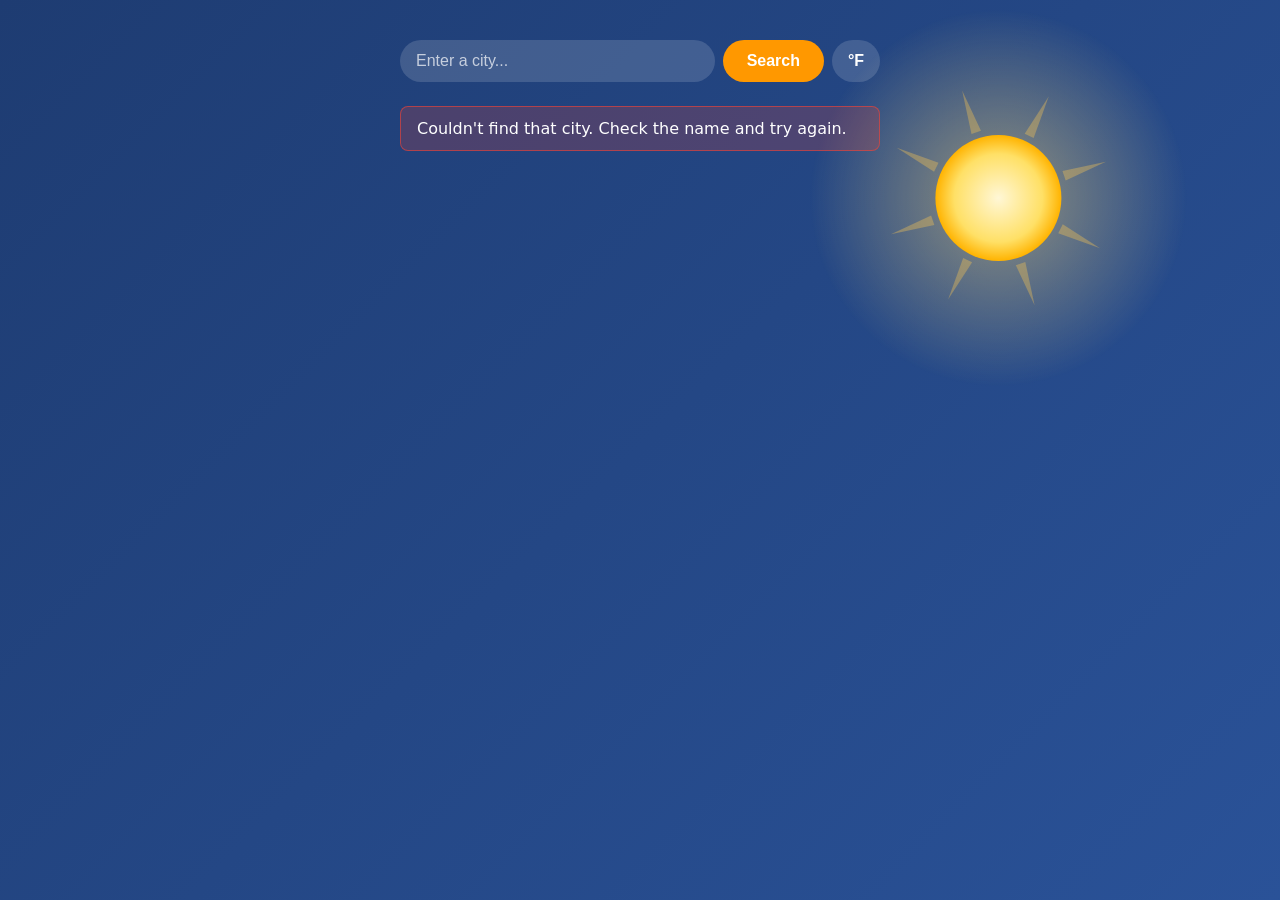
<file: index.html>
<!DOCTYPE html>
<html lang="en">
<head>
  <meta charset="UTF-8" />
  <meta name="viewport" content="width=device-width, initial-scale=1.0" />
  <title>Weather App</title>
  <link rel="stylesheet" href="styles.css" />
</head>
<body>
  <canvas id="bg-canvas"></canvas>
  <main class="app">
    <div class="search-row">
      <form id="search-form" class="search">
        <input type="text" id="city-input" placeholder="Enter a city..." autocomplete="off" />
        <button type="submit">Search</button>
      </form>
      <button id="unit-toggle" class="unit-toggle">°F</button>
    </div>

    <p id="error" class="error hidden"></p>

    <section id="current" class="current hidden">
      <div class="current-top">
        <h1 id="city-name"></h1>
        <p id="date"></p>
      </div>
      <div class="current-main">
        <img id="weather-icon" alt="weather icon" />
        <div>
          <p id="temperature"></p>
          <p id="description"></p>
        </div>
      </div>
      <div class="current-details">
        <div class="detail">
          <span>Feels like</span>
          <strong id="feels-like"></strong>
        </div>
        <div class="detail">
          <span>Humidity</span>
          <strong id="humidity"></strong>
        </div>
        <div class="detail">
          <span>Wind</span>
          <strong id="wind"></strong>
        </div>
        <div class="detail">
          <span>Pressure</span>
          <strong id="pressure"></strong>
        </div>
        <div class="detail">
          <span>UV Index</span>
          <strong id="uv"></strong>
        </div>
      </div>
    </section>

    <section id="forecast" class="forecast hidden">
      <h2>5-Day Forecast</h2>
      <div id="forecast-list" class="forecast-list"></div>
    </section>
  </main>

  <script src="effects.js"></script>
  <script src="script.js"></script>
</body>
</html>
</file>
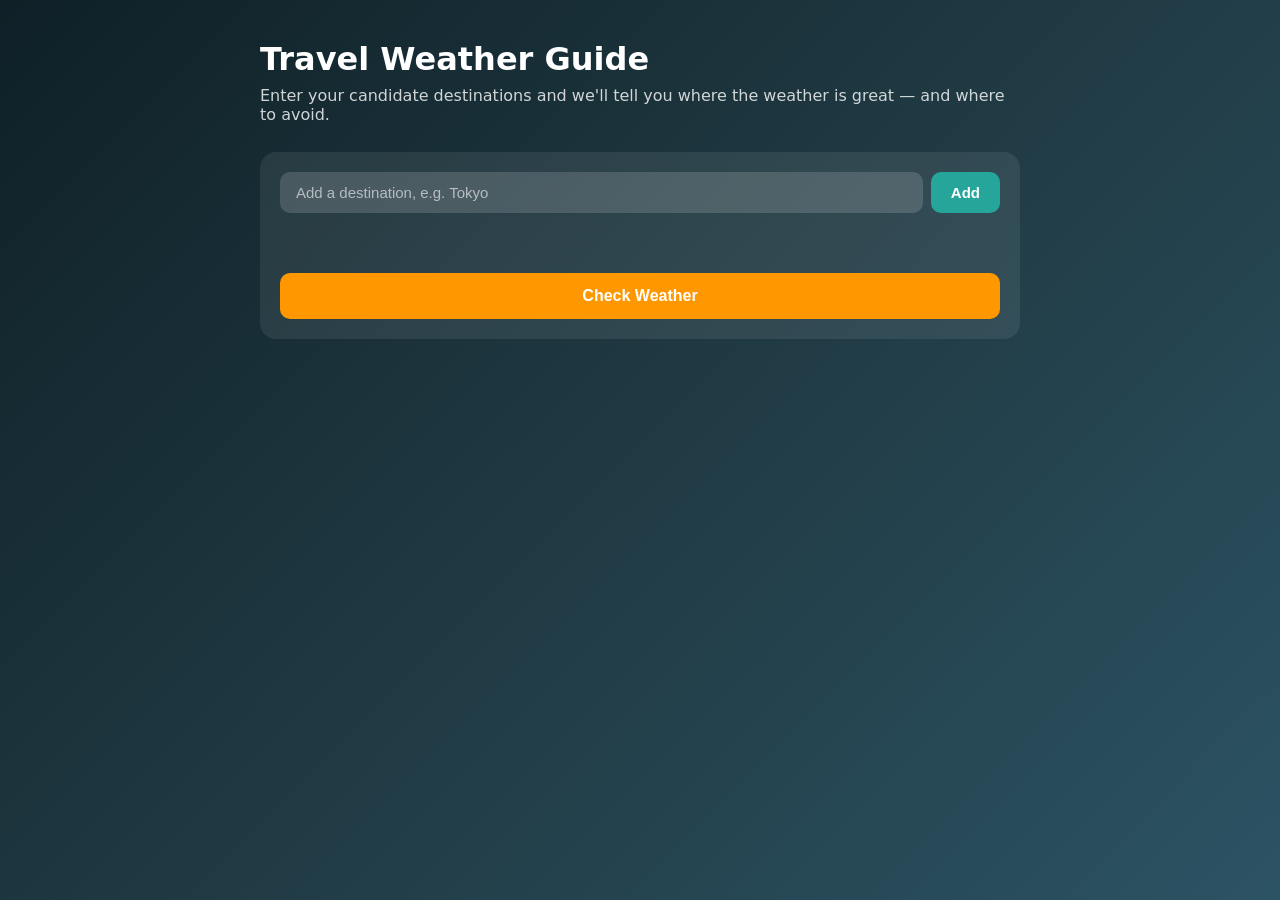
<file: travel-guide/index.html>
<!DOCTYPE html>
<html lang="en">
<head>
  <meta charset="UTF-8" />
  <meta name="viewport" content="width=device-width, initial-scale=1.0" />
  <title>Travel Weather Guide</title>
  <link rel="stylesheet" href="styles.css" />
</head>
<body>
  <main class="app">
    <header class="header">
      <h1>Travel Weather Guide</h1>
      <p>Enter your candidate destinations and we'll tell you where the weather is great — and where to avoid.</p>
    </header>

    <section class="planner">
      <div class="add-row">
        <input type="text" id="city-input" placeholder="Add a destination, e.g. Tokyo" autocomplete="off" />
        <button id="add-btn">Add</button>
      </div>
      <div id="chips" class="chips"></div>
      <button id="check-btn" class="check-btn">Check Weather</button>
      <p id="error" class="error hidden"></p>
    </section>

    <section id="loading" class="loading hidden">Checking destinations...</section>

    <section id="results" class="results hidden">
      <h2 id="good-title" class="section-title good-title hidden">Nice Weather — Go Here</h2>
      <div id="good-list" class="grid"></div>
      <h2 id="bad-title" class="section-title bad-title hidden">Bad Weather — Avoid</h2>
      <div id="bad-list" class="grid"></div>
    </section>
  </main>

  <script src="script.js"></script>
</body>
</html>
</file>
<file: styles.css>
* {
  margin: 0;
  padding: 0;
  box-sizing: border-box;
}

body {
  font-family: "Segoe UI", system-ui, sans-serif;
  min-height: 100vh;
  background: linear-gradient(135deg, #1e3c72, #2a5298);
  display: flex;
  justify-content: center;
  align-items: flex-start;
  padding: 40px 16px;
  color: #fff;
  transition: background 1s ease;
}

#bg-canvas {
  position: fixed;
  top: 0;
  left: 0;
  width: 100%;
  height: 100%;
  z-index: 0;
  pointer-events: none;
}

.app {
  width: 100%;
  max-width: 480px;
  position: relative;
  z-index: 1;
}

.search-row {
  display: flex;
  gap: 8px;
  margin-bottom: 24px;
}

.search {
  display: flex;
  gap: 8px;
  flex: 1;
}

.unit-toggle {
  width: 48px;
  border: none;
  border-radius: 24px;
  background: rgba(255, 255, 255, 0.15);
  color: #fff;
  font-size: 16px;
  font-weight: 600;
  cursor: pointer;
  transition: background 0.2s;
}

.unit-toggle:hover {
  background: rgba(255, 255, 255, 0.25);
}

.search input {
  flex: 1;
  padding: 12px 16px;
  border: none;
  border-radius: 24px;
  font-size: 16px;
  outline: none;
  background: rgba(255, 255, 255, 0.15);
  color: #fff;
}

.search input::placeholder {
  color: rgba(255, 255, 255, 0.7);
}

.search button {
  padding: 12px 24px;
  border: none;
  border-radius: 24px;
  background: #ff9800;
  color: #fff;
  font-size: 16px;
  font-weight: 600;
  cursor: pointer;
  transition: background 0.2s;
}

.search button:hover {
  background: #f57c00;
}

.error {
  background: rgba(244, 67, 54, 0.2);
  border: 1px solid rgba(244, 67, 54, 0.6);
  padding: 12px 16px;
  border-radius: 8px;
  margin-bottom: 24px;
}

.current {
  background: rgba(255, 255, 255, 0.12);
  backdrop-filter: blur(8px);
  border-radius: 16px;
  padding: 24px;
  margin-bottom: 24px;
}

.current-top h1 {
  font-size: 28px;
  margin-bottom: 4px;
}

.current-top p {
  opacity: 0.8;
}

.current-main {
  display: flex;
  align-items: center;
  gap: 16px;
  margin: 16px 0;
}

.current-main img {
  width: 80px;
  height: 80px;
}

#temperature {
  font-size: 48px;
  font-weight: 700;
}

#description {
  text-transform: capitalize;
  opacity: 0.9;
}

.current-details {
  display: grid;
  grid-template-columns: 1fr 1fr;
  gap: 16px;
  margin-top: 8px;
}

.detail {
  display: flex;
  flex-direction: column;
  gap: 4px;
}

.detail span {
  font-size: 13px;
  opacity: 0.7;
}

.detail strong {
  font-size: 18px;
}

.forecast h2 {
  font-size: 20px;
  margin-bottom: 12px;
}

.forecast-list {
  display: grid;
  grid-template-columns: repeat(5, 1fr);
  gap: 8px;
}

.forecast-day {
  background: rgba(255, 255, 255, 0.12);
  border-radius: 12px;
  padding: 12px 8px;
  text-align: center;
}

.forecast-day .day {
  font-size: 12px;
  opacity: 0.8;
  margin-bottom: 8px;
}

.forecast-day img {
  width: 40px;
  height: 40px;
}

.forecast-day .temp {
  font-size: 16px;
  font-weight: 600;
  margin-top: 6px;
}

.hidden {
  display: none;
}

@media (max-width: 480px) {
  .forecast-list {
    grid-template-columns: repeat(3, 1fr);
  }
}
</file>
<file: travel-guide/styles.css>
* {
  margin: 0;
  padding: 0;
  box-sizing: border-box;
}

body {
  font-family: "Segoe UI", system-ui, sans-serif;
  min-height: 100vh;
  background: linear-gradient(135deg, #0f2027, #203a43, #2c5364);
  color: #fff;
  padding: 40px 16px;
}

.app {
  max-width: 760px;
  margin: 0 auto;
}

.header h1 {
  font-size: 32px;
  margin-bottom: 8px;
}

.header p {
  opacity: 0.8;
  margin-bottom: 28px;
}

.planner {
  background: rgba(255, 255, 255, 0.08);
  border-radius: 16px;
  padding: 20px;
  margin-bottom: 28px;
}

.add-row {
  display: flex;
  gap: 8px;
}

.add-row input {
  flex: 1;
  padding: 12px 16px;
  border: none;
  border-radius: 10px;
  font-size: 15px;
  outline: none;
  background: rgba(255, 255, 255, 0.15);
  color: #fff;
}

.add-row input::placeholder {
  color: rgba(255, 255, 255, 0.6);
}

.add-row button {
  padding: 12px 20px;
  border: none;
  border-radius: 10px;
  background: #26a69a;
  color: #fff;
  font-size: 15px;
  font-weight: 600;
  cursor: pointer;
  transition: background 0.2s;
}

.add-row button:hover {
  background: #00897b;
}

.chips {
  display: flex;
  flex-wrap: wrap;
  gap: 8px;
  margin: 14px 0;
  min-height: 32px;
}

.chip {
  display: inline-flex;
  align-items: center;
  gap: 6px;
  background: rgba(255, 255, 255, 0.18);
  padding: 6px 10px 6px 14px;
  border-radius: 20px;
  font-size: 14px;
}

.chip button {
  border: none;
  background: none;
  color: #fff;
  font-size: 16px;
  cursor: pointer;
  line-height: 1;
  opacity: 0.7;
}

.chip button:hover {
  opacity: 1;
}

.check-btn {
  width: 100%;
  padding: 14px;
  border: none;
  border-radius: 10px;
  background: #ff9800;
  color: #fff;
  font-size: 16px;
  font-weight: 700;
  cursor: pointer;
  transition: background 0.2s;
}

.check-btn:hover {
  background: #f57c00;
}

.check-btn:disabled {
  opacity: 0.5;
  cursor: not-allowed;
}

.error {
  background: rgba(244, 67, 54, 0.2);
  border: 1px solid rgba(244, 67, 54, 0.6);
  padding: 10px 14px;
  border-radius: 8px;
  margin-top: 14px;
}

.loading {
  text-align: center;
  opacity: 0.9;
  margin: 24px 0;
}

.results {
  margin-top: 8px;
}

.section-title {
  font-size: 22px;
  margin: 24px 0 12px;
}

.good-title {
  color: #8dffb4;
}

.bad-title {
  color: #ff8a8a;
}

.grid {
  display: grid;
  grid-template-columns: 1fr 1fr;
  gap: 14px;
}

@media (max-width: 640px) {
  .grid {
    grid-template-columns: 1fr;
  }
}

.card {
  background: rgba(255, 255, 255, 0.08);
  border-radius: 14px;
  padding: 16px;
  border: 1px solid transparent;
  display: flex;
  flex-direction: column;
  gap: 10px;
}

.card.good {
  border-color: rgba(141, 255, 180, 0.5);
}

.card.bad {
  border-color: rgba(255, 138, 138, 0.5);
}

.card.mid {
  border-color: rgba(255, 214, 110, 0.5);
}

.card-top {
  display: flex;
  align-items: center;
  justify-content: space-between;
  gap: 8px;
}

.card-top h3 {
  font-size: 18px;
}

.card-top .country {
  font-size: 13px;
  opacity: 0.7;
}

.main {
  display: flex;
  align-items: center;
  gap: 10px;
}

.main img {
  width: 52px;
  height: 52px;
}

.main .temp {
  font-size: 28px;
  font-weight: 700;
}

.main .desc {
  text-transform: capitalize;
  font-size: 13px;
  opacity: 0.85;
}

.score-row {
  display: flex;
  align-items: center;
  gap: 10px;
}

.score-bar {
  flex: 1;
  height: 8px;
  border-radius: 4px;
  background: rgba(255, 255, 255, 0.15);
  overflow: hidden;
}

.score-fill {
  height: 100%;
  border-radius: 4px;
  transition: width 0.6s ease;
}

.score-val {
  font-size: 14px;
  font-weight: 600;
  min-width: 34px;
  text-align: right;
}

.verdict {
  font-size: 14px;
  font-weight: 600;
  padding: 6px 10px;
  border-radius: 8px;
  text-align: center;
}

.verdict.good {
  background: rgba(76, 175, 80, 0.25);
  color: #8dffb4;
}

.verdict.mid {
  background: rgba(255, 179, 0, 0.2);
  color: #ffd66e;
}

.verdict.bad {
  background: rgba(244, 67, 54, 0.25);
  color: #ff8a8a;
}

.details {
  display: flex;
  justify-content: space-between;
  font-size: 13px;
  opacity: 0.85;
}

.forecast-strip {
  display: flex;
  justify-content: space-between;
  gap: 4px;
}

.forecast-day {
  flex: 1;
  text-align: center;
  background: rgba(255, 255, 255, 0.06);
  border-radius: 8px;
  padding: 6px 2px;
}

.forecast-day .day {
  font-size: 11px;
  opacity: 0.7;
}

.forecast-day img {
  width: 26px;
  height: 26px;
  display: block;
  margin: 2px auto;
}

.forecast-day .t {
  font-size: 12px;
  font-weight: 600;
}

.hidden {
  display: none;
}
</file>
